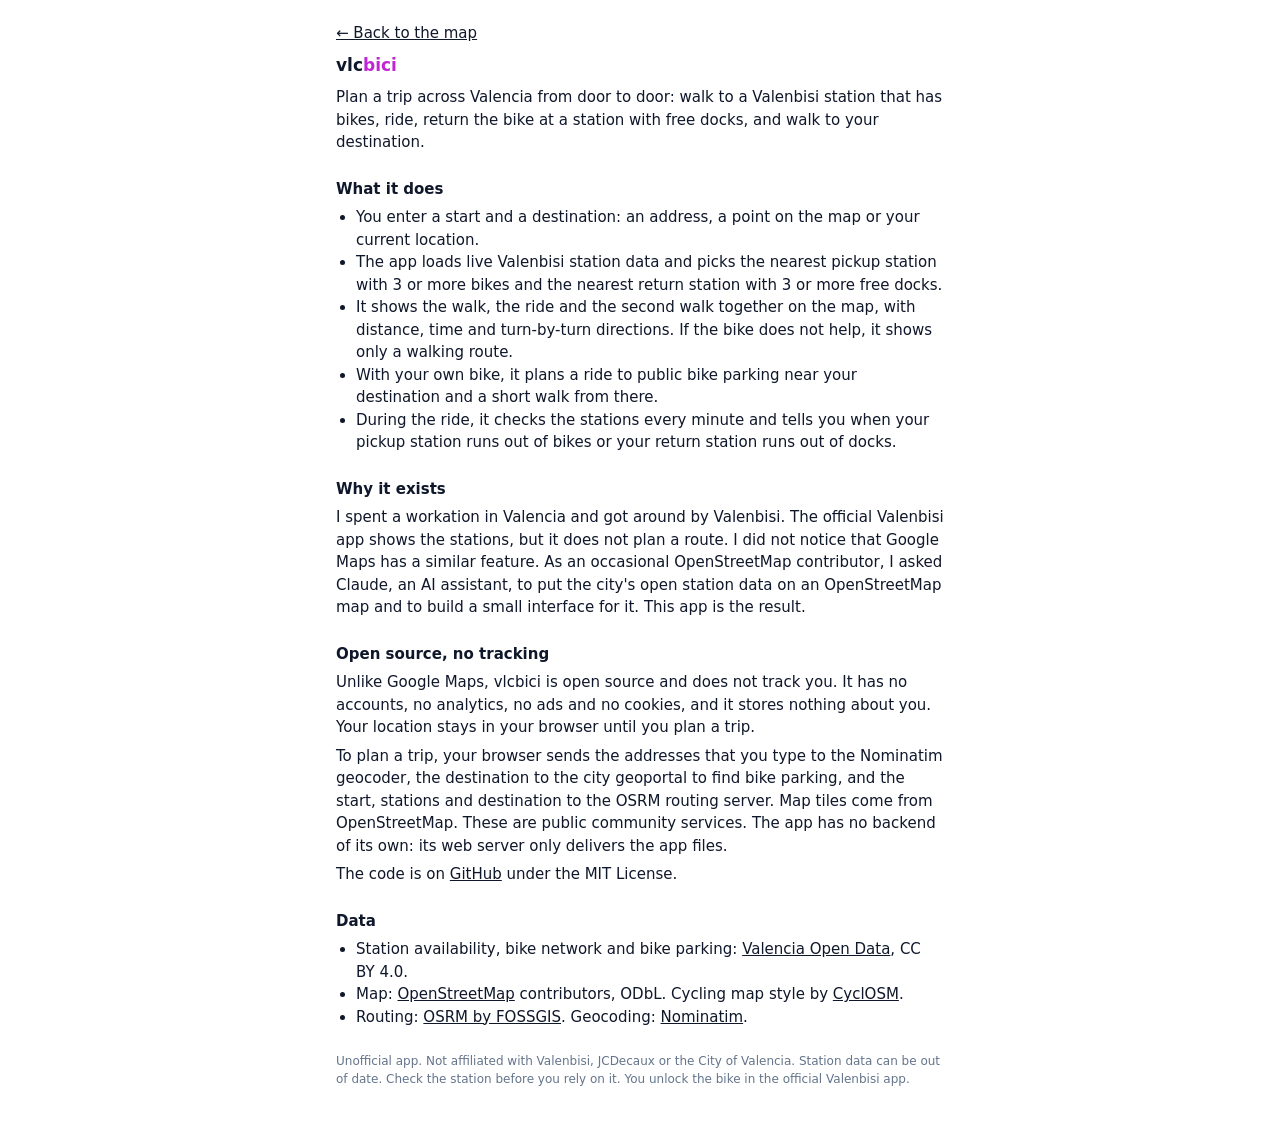
<file: about.html>
<!doctype html>
<html lang="en">
  <head>
    <meta charset="utf-8" />
    <meta
      name="viewport"
      content="width=device-width, initial-scale=1, viewport-fit=cover"
    />
    <link rel="icon" href="icons/icon.svg" type="image/svg+xml" />
    <link rel="apple-touch-icon" href="icons/icon-192.png" />
    <title>About vlcbici</title>
    <link rel="stylesheet" href="style.css" />
  </head>
  <body class="about-page">
    <main>
      <p><a href="./">← Back to the map</a></p>

      <h1>vlc<span>bici</span></h1>
      <p class="lead">
        Plan a trip across Valencia from door to door: walk to a Valenbisi
        station that has bikes, ride, return the bike at a station with free
        docks, and walk to your destination.
      </p>

      <h2>What it does</h2>
      <ul>
        <li>
          You enter a start and a destination: an address, a point on the map
          or your current location.
        </li>
        <li>
          The app loads live Valenbisi station data and picks the nearest
          pickup station with 3 or more bikes and the nearest return station
          with 3 or more free docks.
        </li>
        <li>
          It shows the walk, the ride and the second walk together on the map,
          with distance, time and turn-by-turn directions. If the bike does not
          help, it shows only a walking route.
        </li>
        <li>
          With your own bike, it plans a ride to public bike parking near your
          destination and a short walk from there.
        </li>
        <li>
          During the ride, it checks the stations every minute and tells you
          when your pickup station runs out of bikes or your return station
          runs out of docks.
        </li>
      </ul>

      <h2>Why it exists</h2>
      <p>
        I spent a workation in Valencia and got around by Valenbisi. The
        official Valenbisi app shows the stations, but it does not plan a route.
        I did not notice that Google Maps has a similar feature. As an
        occasional OpenStreetMap contributor, I asked Claude, an AI assistant,
        to put the city's open station data on an OpenStreetMap map and to
        build a small interface for it. This app is the result.
      </p>

      <h2>Open source, no tracking</h2>
      <p>
        Unlike Google Maps, vlcbici is open source and does not track you. It
        has no accounts, no analytics, no ads and no cookies, and it stores
        nothing about you. Your location stays in your browser until you plan a
        trip.
      </p>
      <p>
        To plan a trip, your browser sends the addresses that you type to the
        Nominatim geocoder, the destination to the city geoportal to find bike
        parking, and the start, stations and destination to the OSRM
        routing server. Map tiles come from OpenStreetMap. These are public
        community services. The app has no backend of its own: its web server
        only delivers the app files.
      </p>
      <p>
        The code is on
        <a href="https://github.com/barredterra/vlcbici">GitHub</a> under the
        MIT License.
      </p>

      <h2>Data</h2>
      <ul>
        <li>
          Station availability, bike network and bike parking:
          <a
            href="https://opendata.vlci.valencia.es/en/dataset/valenbisi-disponibilitat-valenbisi-dsiponibilidad"
            >Valencia Open Data</a
          >, CC BY 4.0.
        </li>
        <li>
          Map:
          <a href="https://www.openstreetmap.org/copyright">OpenStreetMap</a>
          contributors, ODbL. Cycling map style by
          <a href="https://www.cyclosm.org/">CyclOSM</a>.
        </li>
        <li>
          Routing: <a href="https://routing.openstreetmap.de/">OSRM by FOSSGIS</a>.
          Geocoding:
          <a href="https://nominatim.openstreetmap.org/">Nominatim</a>.
        </li>
      </ul>

      <p class="disclaimer">
        Unofficial app. Not affiliated with Valenbisi, JCDecaux or the City of
        Valencia. Station data can be out of date. Check the station before you
        rely on it. You unlock the bike in the official Valenbisi app.
      </p>
    </main>
  </body>
</html>
</file>
<file: style.css>
* {
  box-sizing: border-box;
}

/* Colour roles. The map colours (pins, lines, station dots) live in src/ (config.js, map.js, points.js) and use the same values. */
:root {
  --brand: #c026d3; /* brand magenta: logo, bike route, pickup and return stations, focus */
  --brand-tint: #fae8ff;
  --error-tint: #fde8e8;
  --error-ink: #9b1c1c;
  --ink: #0f172a; /* text and primary action */
  --muted: #64748b; /* helper text */
  --start: #0f172a; /* "A" pin */
  --dest: var(--brand); /* "B" pin, also the logo accent */
}

::selection {
  background: var(--brand-tint);
  color: var(--ink);
}

:focus-visible {
  outline: 2px solid var(--brand);
  outline-offset: 2px;
}

html,
body {
  margin: 0;
  height: 100%;
  font-family:
    system-ui,
    -apple-system,
    "Segoe UI",
    Roboto,
    sans-serif;
  font-size: 15px;
  color: var(--ink);
}

#map {
  position: absolute;
  inset: 0;
}

/* Keep the map controls clear of the notch and the rounded screen corners (viewport-fit=cover). */
.leaflet-top {
  top: env(safe-area-inset-top);
}
.leaflet-left {
  left: env(safe-area-inset-left);
}
.leaflet-right {
  right: env(safe-area-inset-right);
}

/* Phones: a bottom sheet, the action bar on top, the body below it. Drag the header to
   resize the body (src/panel.js). Wider screens: a fixed sidebar on the left (see below).
   The map controls are top right. */
#panel {
  position: absolute;
  bottom: 0;
  left: 0;
  z-index: 1000;
  width: 100%;
  max-width: 420px;
  display: flex;
  flex-direction: column;
  /* The bar stays above the home indicator and clear of the notch in landscape. */
  padding: 0 env(safe-area-inset-right) env(safe-area-inset-bottom)
    env(safe-area-inset-left);
  border-radius: 12px 12px 0 0;
  background: #fff;
  box-shadow: 0 -2px 10px rgba(0, 0, 0, 0.25);
}

/* No scrolling or zooming the page while dragging the header. */
#panel-header {
  touch-action: none;
}

/* The grab handle: a short grey bar, centred. */
#sheet-handle {
  display: block;
  width: 100%;
  min-height: 0;
  height: 20px;
  padding: 0;
  background: none;
  cursor: grab;
}

#sheet-handle::before {
  content: "";
  display: block;
  width: 36px;
  height: 4px;
  margin: 0 auto;
  border-radius: 2px;
  background: #cbd5e1;
}

/* The action bar: the next step for the trip mode. */
#action-bar {
  display: flex;
  align-items: center;
  gap: 6px;
  padding: 0 10px 10px;
}

.visually-hidden {
  position: absolute;
  width: 1px;
  height: 1px;
  overflow: hidden;
  clip-path: inset(50%);
}

/* Height: auto up to this limit, or the height set by a drag (src/panel.js). */
#panel-body {
  height: var(--dragged-height, auto);
  max-height: var(--dragged-height, 45dvh);
  overflow-y: auto;
}

/* Same breakpoint as paddingOutsidePanel() in src/map.js. */
@media (min-width: 601px) {
  #panel {
    top: 0;
    width: 380px;
    max-width: none;
    padding: env(safe-area-inset-top) 0 env(safe-area-inset-bottom)
      env(safe-area-inset-left);
    border-radius: 0;
    box-shadow: 2px 0 10px rgba(0, 0, 0, 0.25);
  }

  #sheet-handle {
    display: none;
  }

  #action-bar {
    padding-top: 10px;
  }

  /* The body fills the sidebar below the header and scrolls. */
  #panel-body {
    flex: 1;
    min-height: 0;
    height: auto;
    max-height: none;
  }
}

/* The sections of the body, separated by lines. */
.card {
  padding: 10px 12px;
  border-top: 1px solid #e2e8f0;
}

.card > label:first-child {
  margin-top: 0;
}

/* "Valenbisi" or "Own bike": a segmented control. The chosen half is a white segment on a
   grey track, so that it does not look like a dark primary button. */
.bike-choice {
  flex: 1;
  display: flex;
  min-width: 0;
  margin: 0;
  padding: 3px;
  border: 0;
  border-radius: 7px;
  background: #f1f5f9;
}

.bike-choice legend {
  position: absolute;
  width: 1px;
  height: 1px;
  overflow: hidden;
  clip-path: inset(50%);
}

.bike-choice label {
  position: relative; /* holds the hidden radio */
  flex: 1;
  justify-content: center;
  margin: 0;
  padding: 4px 10px;
  border-radius: 5px;
  color: var(--muted);
  font-size: 14px;
  font-weight: 500;
  cursor: pointer;
}

.bike-choice label:has(input:checked) {
  background: #fff;
  color: var(--ink);
  font-weight: 600;
  box-shadow: 0 1px 3px rgba(15, 23, 42, 0.2);
}

.bike-choice label:has(input:focus-visible) {
  outline: 2px solid var(--brand);
  outline-offset: 2px;
}

.bike-choice input {
  position: absolute;
  opacity: 0;
}

label {
  display: flex;
  align-items: center;
  gap: 6px;
  margin: 6px 0 3px;
  font-weight: 600;
  font-size: 13px;
}

input[type="text"] {
  width: 100%;
  padding: 7px 8px;
  border: 1px solid #cbd5e1;
  border-radius: 5px;
  background: #fff;
  color: var(--ink);
  font-size: 15px;
  caret-color: var(--brand);
}

input[type="text"]::placeholder {
  color: var(--muted);
}

input[type="text"]:focus-visible {
  border-color: var(--brand);
  outline: 1px solid var(--brand);
  outline-offset: 0;
}

/* Matches the A and B pins on the map. */
.ab-badge {
  flex: none;
  display: inline-flex;
  align-items: center;
  justify-content: center;
  width: 18px;
  height: 18px;
  border-radius: 50%;
  background: var(--start);
  color: #fff;
  font-size: 11px;
  font-weight: 700;
}

.ab-badge.dest {
  background: var(--dest);
}

.row {
  display: flex;
  gap: 6px;
}

.row input {
  flex: 1;
  min-width: 0;
}

button {
  padding: 7px 10px;
  border: 0;
  border-radius: 5px;
  background: var(--ink);
  color: #fff;
  font-size: 14px;
  cursor: pointer;
  white-space: nowrap;
}

button.secondary,
#locate-button {
  background: #f1f5f9;
  color: #334155;
}

button:disabled {
  opacity: 0.6;
  cursor: wait;
}

/* Square button with a Lucide icon instead of a text label. */
.icon-button {
  display: inline-flex;
  align-items: center;
  justify-content: center;
  padding: 7px;
}

.icon-button svg {
  display: block;
  width: 18px;
  height: 18px;
  fill: none;
  stroke: currentColor;
  stroke-width: 2;
  stroke-linecap: round;
  stroke-linejoin: round;
}

.hint {
  margin: 6px 0 8px;
  font-size: 12px;
  color: var(--muted);
}

#message:empty,
#summary:empty,
#trip:has(> #summary:empty) {
  display: none;
}

/* Trip modes: body data-mode is "planning", "planned" or "riding" (setMode in src/panel.js).
   The form and the Start/Destination popup buttons are only for planning, the
   "Pick up here"/"Return here" popup buttons only for riding. "Park here" works in
   every mode (src/trip.js and src/journey.js). While riding, only the
   trip and the disclaimer stay, without the station legend. */
body:not([data-mode="planning"]) #route-form,
body:not([data-mode="planning"]) .plan-actions,
body:not([data-mode="riding"]) .ride-actions,
[data-mode="riding"] .station-legend,
[data-bike="own"] .station-legend {
  display: none;
}

[data-mode="riding"] .disclaimer,
[data-bike="own"] .disclaimer {
  margin-top: 0;
}

/* The action bar for each trip mode. Planning: the bike switch, and "Plan route" when
   both fields have text (picked or typed). Planned: "Edit" and "Start journey".
   Riding: "Edit" and "End journey". "Show my location" is on the map. */
#plan-button,
#edit-trip-button,
#start-journey-button,
#end-journey-button,
body:not([data-mode="planning"]) .bike-choice {
  display: none;
}

[data-mode="planning"]:has(#start-input:not(:placeholder-shown)):has(
    #dest-input:not(:placeholder-shown)
  )
  #plan-button,
[data-mode="planned"] #edit-trip-button,
[data-mode="planned"] #start-journey-button,
[data-mode="riding"] #edit-trip-button,
[data-mode="riding"] #end-journey-button {
  display: inline-flex;
  align-items: center;
  justify-content: center;
}

#start-journey-button,
#end-journey-button {
  flex: 1;
}

/* "Show nearby parking": own bike, while planning, and only when the live location is known
   (body data-located, set in src/location.js). */
#nearby-parking-button {
  display: none;
}

[data-mode="planning"][data-bike="own"][data-located] #nearby-parking-button {
  display: block;
}

/* Bigger counts while riding: readable at a glance. Same size as the popup stats. */
[data-mode="riding"] .station-count {
  font-size: 18px;
  font-weight: 700;
  line-height: 1.1;
}

/* In the header, so that it stays visible when the body is hidden. */
#message {
  margin: 0 10px 10px;
  border-radius: 5px;
}

#message.error {
  padding: 8px;
  background: var(--error-tint);
  color: var(--error-ink);
}

#message.info {
  padding: 8px;
  background: #eef4ff;
  color: #1e3a8a;
}

/* "Your trip" with the total distance and time on the same line. */
.trip-header {
  display: flex;
  align-items: baseline;
  justify-content: space-between;
  gap: 8px;
  margin: 0 0 6px;
}

.trip-header h2 {
  margin: 0;
  font-size: 15px;
}

.trip-total {
  font-weight: 600;
  white-space: nowrap;
}

/* Key for the station dots on the map. */
.station-legend {
  display: flex;
  flex-wrap: wrap;
  gap: 2px 12px;
  margin: 0;
  padding: 0;
  list-style: none;
  color: var(--muted);
  font-size: 12px;
}

.station-legend li::before {
  content: "";
  display: inline-block;
  width: 10px;
  height: 10px;
  margin-right: 5px;
  border-radius: 50%;
  background: var(--dot);
  vertical-align: -1px;
}

.disclaimer {
  margin: 8px 0 0;
  color: var(--muted);
  font-size: 12px;
}

.disclaimer a {
  color: inherit;
}

/* The legs and station cards read as a timeline. Each leg has a vertical
   line that matches the line on the map (dotted dark walk, solid magenta
   bike). The line runs through the centre of the station icons: card border
   1px + padding 8px + half the 36px icon = 27px. The leg text lines up with
   the station text: 1px + 8px + 36px + 10px gap = 55px. */
.leg {
  position: relative;
  padding: 8px 8px 8px 55px;
}

.leg::before {
  content: "";
  position: absolute;
  top: 0;
  bottom: 0;
  left: 25px;
  border-left: 4px dotted var(--ink);
}

.leg.bike::before {
  border-left-style: solid;
  border-left-color: var(--brand);
}

/* The A and B ends of the timeline, with the name of the start and the
   destination. The 18px badge is centred on the line: 27px - 9px = 18px.
   A short dotted line joins the badge to a walk leg. */
.endpoint {
  position: relative;
  padding: 8px 8px 8px 55px;
  color: #555;
  font-size: 13px;
  line-height: 18px;
}

.endpoint .ab-badge {
  position: absolute;
  top: 8px;
  left: 18px;
}

.endpoint.start:has(+ .leg)::before,
.leg + .endpoint.dest::before {
  content: "";
  position: absolute;
  left: 25px;
  border-left: 4px dotted var(--ink);
}

.endpoint.start::before {
  top: 17px;
  bottom: 0;
}

.endpoint.dest::before {
  top: 0;
  height: 17px;
}

.leg-title {
  font-weight: 600;
}
.leg-meta {
  color: #555;
  font-size: 13px;
}

.leg details {
  margin-top: 4px;
  font-size: 13px;
}
.leg ol {
  margin: 4px 0 0;
  padding-left: 20px;
}

.station-card {
  display: flex;
  align-items: center;
  gap: 10px;
  padding: 8px;
  border: 1px solid #e5e5e5;
  border-radius: 5px;
}

.station-icon {
  flex: none;
  width: 36px;
  height: 36px;
  padding: 6px;
  box-sizing: border-box;
  border-radius: 50%;
  background: var(--brand-tint);
  color: var(--brand);
}

.station-icon svg,
.pin-icon svg,
.popup-stat svg {
  display: block;
  width: 100%;
  height: 100%;
  fill: none;
  stroke: currentColor;
  stroke-width: 2;
  stroke-linecap: round;
  stroke-linejoin: round;
}

/* Station popups on the map. */
.station-popup .leaflet-popup-content {
  margin: 12px 14px;
  font-size: 13px;
  line-height: 1.3;
}

.popup-role {
  margin-bottom: 4px;
  color: var(--brand);
  font-size: 11px;
  font-weight: 600;
  text-transform: uppercase;
  letter-spacing: 0.04em;
}

.popup-title {
  font-size: 14px;
  font-weight: 600;
}

.popup-sub,
.popup-status {
  color: #555;
  font-size: 12px;
}

.popup-stats {
  display: flex;
  gap: 8px;
  margin: 10px 0 8px;
}

.popup-stat {
  flex: 1;
  display: flex;
  align-items: center;
  gap: 8px;
  padding: 6px 8px;
  border-radius: 5px;
  background: #f3f4f6;
  color: #111827;
}

.popup-stat svg {
  flex: none;
  width: 20px;
  height: 20px;
}

.popup-stat strong {
  display: block;
  font-size: 18px;
  line-height: 1.1;
}

.popup-stat span {
  color: #555;
  font-size: 11px;
}

/* Fewer than 3 bikes or docks: not usable for pickup or return. */
.popup-stat.low {
  background: var(--error-tint);
  color: var(--error-ink);
}

.popup-actions {
  display: flex;
  gap: 8px;
  margin-top: 10px;
}

/* Big enough to tap. */
.popup-actions button {
  flex: 1;
  display: inline-flex;
  align-items: center;
  justify-content: center;
  gap: 6px;
  min-height: 36px;
}

/* White ring keeps the badge apart from the dark button. */
.popup-actions .ab-badge {
  box-shadow: 0 0 0 1.5px #fff;
}

.popup-stats.stale .popup-stat {
  background: #f3f4f6;
  color: #6b7280;
}

/* Open label next to the pickup and return pins: "12 free bikes". */
.station-count-tooltip {
  padding: 3px 7px;
  border: none;
  border-radius: 5px;
  font:
    600 12px system-ui,
    sans-serif;
  color: var(--ink);
}

.station-count-tooltip .count-label.low {
  color: var(--error-ink);
}

/* Icon inside the round map pin of the pickup and return stations. */
.pin-icon {
  display: block;
  width: 18px;
  height: 18px;
}

.station-text {
  flex: 1;
  min-width: 0;
}
.station-action {
  color: #555;
  font-size: 12px;
}
.station-address {
  font-weight: 600;
}
.station-name {
  color: #555;
  font-size: 12px;
}

/* The pickup card links to the official app. The whole card is the tap target. */
a.station-card {
  color: inherit;
  text-decoration: none;
}
a.station-card:hover {
  border-color: var(--brand);
}
/* Instant feedback on tap: the Valenbisi app can take some seconds to open. */
a.station-card:active,
a.station-card.opening {
  border-color: var(--brand);
  background: var(--brand-tint);
}
a.station-card.opening .station-link {
  animation: opening-blink 0.8s ease-in-out infinite alternate;
}
@keyframes opening-blink {
  to {
    opacity: 0.4;
  }
}
.station-link {
  margin-top: 2px;
  color: var(--brand);
  font-size: 13px;
  font-weight: 600;
}

.station-count {
  flex: none;
  font-weight: 600;
  font-size: 13px;
  text-align: right;
}

/* Other bike parking near the destination (src/map.js): a small "P" sign. */
.parking-spot-target {
  display: flex;
  align-items: center;
  justify-content: center;
}

.parking-spot {
  display: flex;
  align-items: center;
  justify-content: center;
  width: 16px;
  height: 16px;
  border: 1.5px solid #fff;
  border-radius: 3px;
  background: #1d4ed8;
  color: #fff;
  font:
    bold 10px system-ui,
    sans-serif;
  box-shadow: 0 1px 3px rgba(0, 0, 0, 0.4);
}

/* "Show my location" on the map: same size and border as the layer switcher above it. */
.locate-control {
  display: flex;
  align-items: center;
  justify-content: center;
  width: 48px;
  height: 48px;
  padding: 0;
  border: 2px solid rgba(0, 0, 0, 0.2);
  border-radius: 5px;
  background: #fff padding-box;
  color: var(--ink);
}

.locate-control svg {
  width: 22px;
  height: 22px;
  fill: none;
  stroke: currentColor;
  stroke-width: 2;
  stroke-linecap: round;
  stroke-linejoin: round;
}

/* Legend for the "City bike network" map layer. */
.network-legend {
  padding: 6px 8px;
  border-radius: 5px;
  background: #fff;
  box-shadow: 0 1px 4px rgba(0, 0, 0, 0.3);
  font-size: 12px;
  line-height: 1.6;
}

.network-legend span {
  display: inline-block;
  width: 18px;
  margin-right: 6px;
  vertical-align: middle;
}

@media (max-width: 600px) {
  /* Pinch to zoom instead. */
  .leaflet-control-zoom {
    display: none;
  }

  /* The attribution sits top right (see src/map.js) and wraps inside the screen. */
  .leaflet-control-attribution {
    max-width: calc(100vw - 20px);
  }
}

/* Touch screens: 44px targets for a thumb on the street, and 16px input text
   so that iOS Safari does not zoom in when a field gets focus. */
@media (pointer: coarse) {
  button,
  input[type="text"] {
    min-height: 44px;
  }

  /* 38px plus the 3px track on each side: as tall as the buttons. */
  .bike-choice label {
    min-height: 38px;
  }

  .icon-button {
    min-width: 44px;
  }

  input[type="text"] {
    font-size: 16px;
  }

  .leg summary {
    padding: 10px 0;
  }
}

/* Live location: dark blue dot with a pulsing light blue halo. */
.live-location span {
  position: absolute;
  inset: 0;
  border-radius: 50%;
}

.live-location .dot {
  background: #1a73e8;
  border: 3px solid #fff;
  box-shadow: 0 1px 4px rgba(0, 0, 0, 0.4);
}

.live-location .pulse {
  background: #8ab4f8;
  animation: live-pulse 2s ease-out infinite;
}

@keyframes live-pulse {
  from {
    transform: scale(1);
    opacity: 0.8;
  }
  to {
    transform: scale(3);
    opacity: 0;
  }
}

@media (prefers-reduced-motion: reduce) {
  a.station-card.opening .station-link {
    animation: none;
  }
  .live-location .pulse {
    animation: none;
    transform: scale(2);
    opacity: 0.4;
  }
}

/* about.html: a plain text page, no map. */
.about-page main {
  max-width: 640px;
  margin: 0 auto;
  padding: calc(16px + env(safe-area-inset-top)) 16px
    calc(32px + env(safe-area-inset-bottom));
  line-height: 1.5;
}

.about-page h1 {
  margin: 8px 0;
  font-size: 17px;
}

.about-page h1 span {
  color: var(--dest);
}

.about-page h2 {
  margin: 24px 0 6px;
  font-size: 15px;
}

.about-page p,
.about-page ul {
  margin: 6px 0;
}

.about-page ul {
  padding-left: 20px;
}

.about-page a {
  color: var(--ink);
}

.about-page .disclaimer {
  margin-top: 24px;
}
</file>
